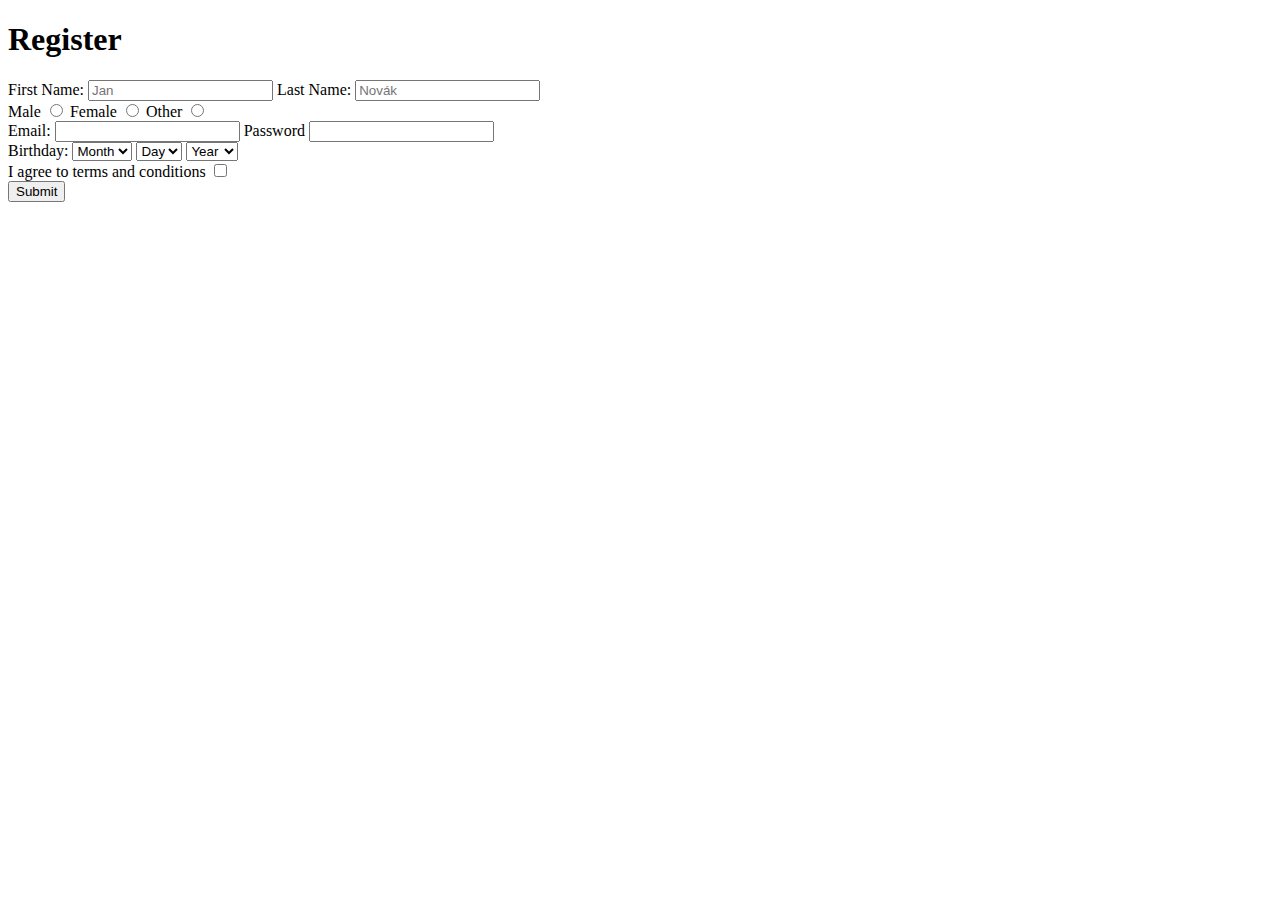
<file: index.html>
<!DOCTYPE html>
<meta charaset="UTF-8">
<html>
<head>
	<title>Form demo</title>
</head>
<body>
	<!--<h1>Rusty steele</h1>
	<p>Hi, I am dog. Woof!</p>
	<img src="maxresdefault.jpg">
	<h2>Some of my favorite places:</h2>
	<ul>
		<li>Beach</li>
		<li>The dog park</li>
		<li>The fire hydrant</li>
	</ul>

	Make sure to find me on <a href="http://www.google.com">Google</a>

<table border="1">
		<thead>

			<th>Image</th>
			<th>Name</th>
			<th>type</th>
			<th>Evolves into</th>
</thead>
<tbody>
		<tr>
			<td><img src="http://img4.wikia.nocookie.net/__cb20140328190757/pokemon/images/thumb/2/21/001Bulbasaur.png/200px-001Bulbasaur.png"></td>
			<td>Bulbasaur</td>
			<td>Grass/Poison</td>
			<td><a href="http://pokemon.wikia.com/wiki/">Ivysaur</a></td>
		</tr>
		<tr>
			<td><img src="http://img4.wikia.nocookie.net/__cb20140724195345/pokemon/images/thumb/7/73/004Charmander.png/200px-004Charmander.png"></td>
			<td>Charmander</td>
			<td>Fire</td>
			<td><a href="http://pokemon.wikia.com/wiki/Charmeleon ">Charmeleon</a></td>
		</tr>
		<tr>
			<td><img src="http://img1.wikia.nocookie.net/__cb20140328191525/pokemon/images/thumb/3/39/007Squirtle.png/200px-007Squirtle.png"></td>
			<td>Squirtle</td>
			<td>Water</td>
			<td><a href="http://pokemon.wikia.com/wiki/Wartortle">Wartortle</a></td>
		</tr>
</tbody>
	</table>

	<form action="http://www.wikipedia.com" method="GET">
		<label for="email">email:</label>
			<input id="email" type="email" name="email" placeholder="email" required>
		<label>
			Password:
		</label>
		    <input id="password" type="passpord" name="password" placeholder="password" required>

		<button>Submit</button>
	</form>-->
<h1>Register</h1>
<form>
<label for="FirstName">First Name:</label>
<input id="FirstName" type="text" name="Name" required placeholder="Jan">
<label for="LastName">Last Name:</label>
<input id="LastName" type="text" name="Name" required placeholder="Novák">
<div>
<LABEL for="Gender">Male</LABEL>
<input id="Gender" type="radio" name="Gender" required value="Male">
<LABEL for="Gender">Female</LABEL>
<input id="Gender" type="radio" name="Gender" required value="Female">
<LABEL for="Gender">Other</LABEL>
<input id="Gender" type="radio" name="Gender" required value="Other">
</div>
<div>
<LABEL for="email">Email:</LABEL>
<input id="email" type="email" name="Login" required>
<LABEL for="password">Password</LABEL>
<input id="password" type="password" name="Login" pattern=".{5,10}" required title="5 to 10 charcters" required>
</div>
<div>
<LABEL for="Birthday">Birthday:
<select id="Birthday" name="Month">
	<option>Month</option>
	<option>April</option>
	<option>May</option>
	<option>June</option>
</select>
<select id="Birthday" name="Day">
	<option>Day</option>
	<option>10</option>
	<option>25</option>
	<option>30</option>
</select>
<select name="year" id="Birthday">
	<option>Year</option>
	<option>1998</option>
	<option>1991</option>
	<option>2013</option>
</LABEL>
</select>
</div>
<LABEL for="terms">I agree to terms and conditions</LABEL>
<input id="terms" type="checkbox" name="terms" required>
<br/>
<button>Submit</button>
</form>
</body>
</html>
</file>
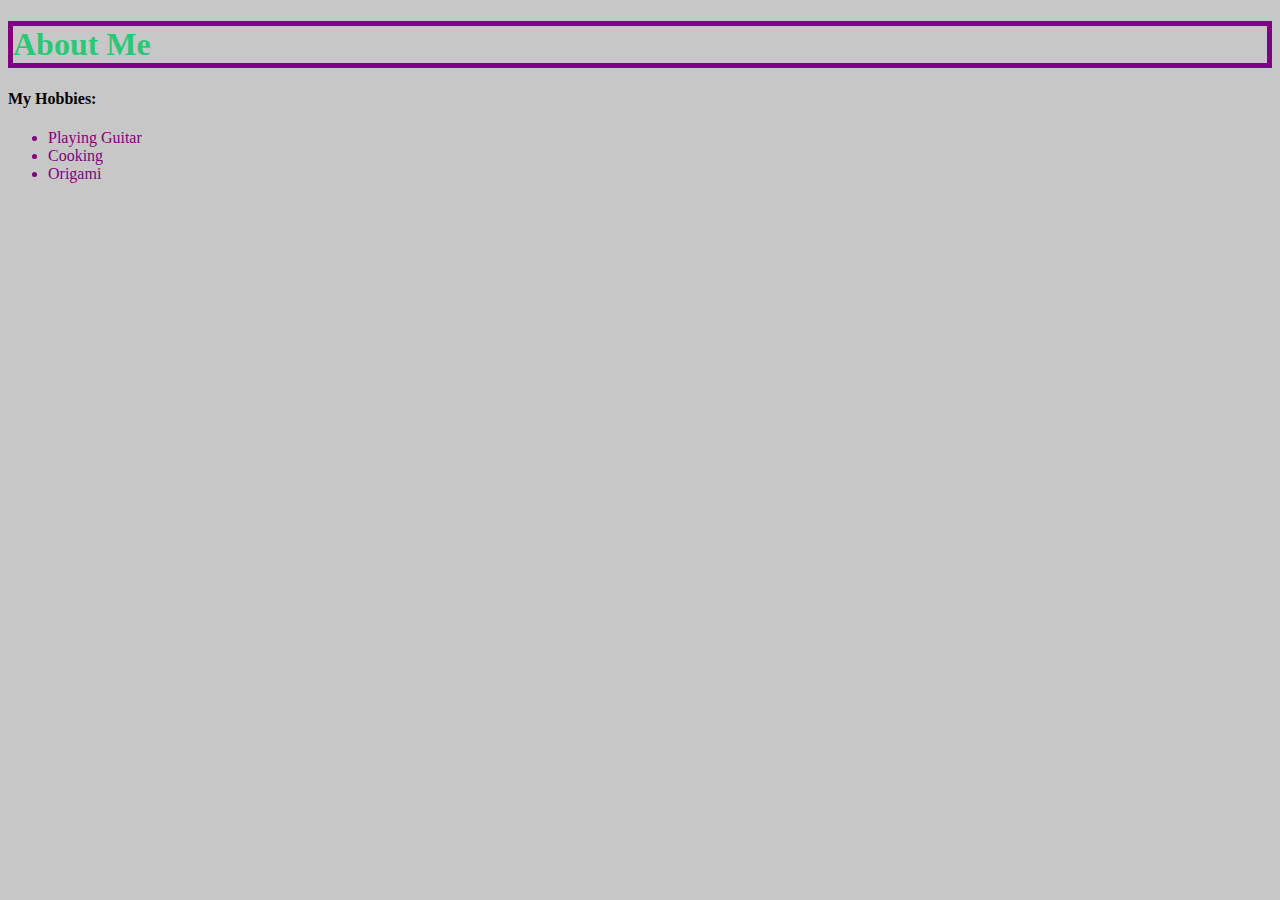
<file: aboutme.html>
<!DOCTYPE html>
<html>
<head>
	<title></title>
	<link rel="stylesheet" type="text/css" href="styles.css">

</head>
<body>
	<div><h1>About Me</h1></div>
<h4>My Hobbies:</h4>
<ul>
	<li>Playing Guitar</li>
	<li>Cooking</li>
	<li>Origami</li>
</ul>
</body>
</html>
</file>
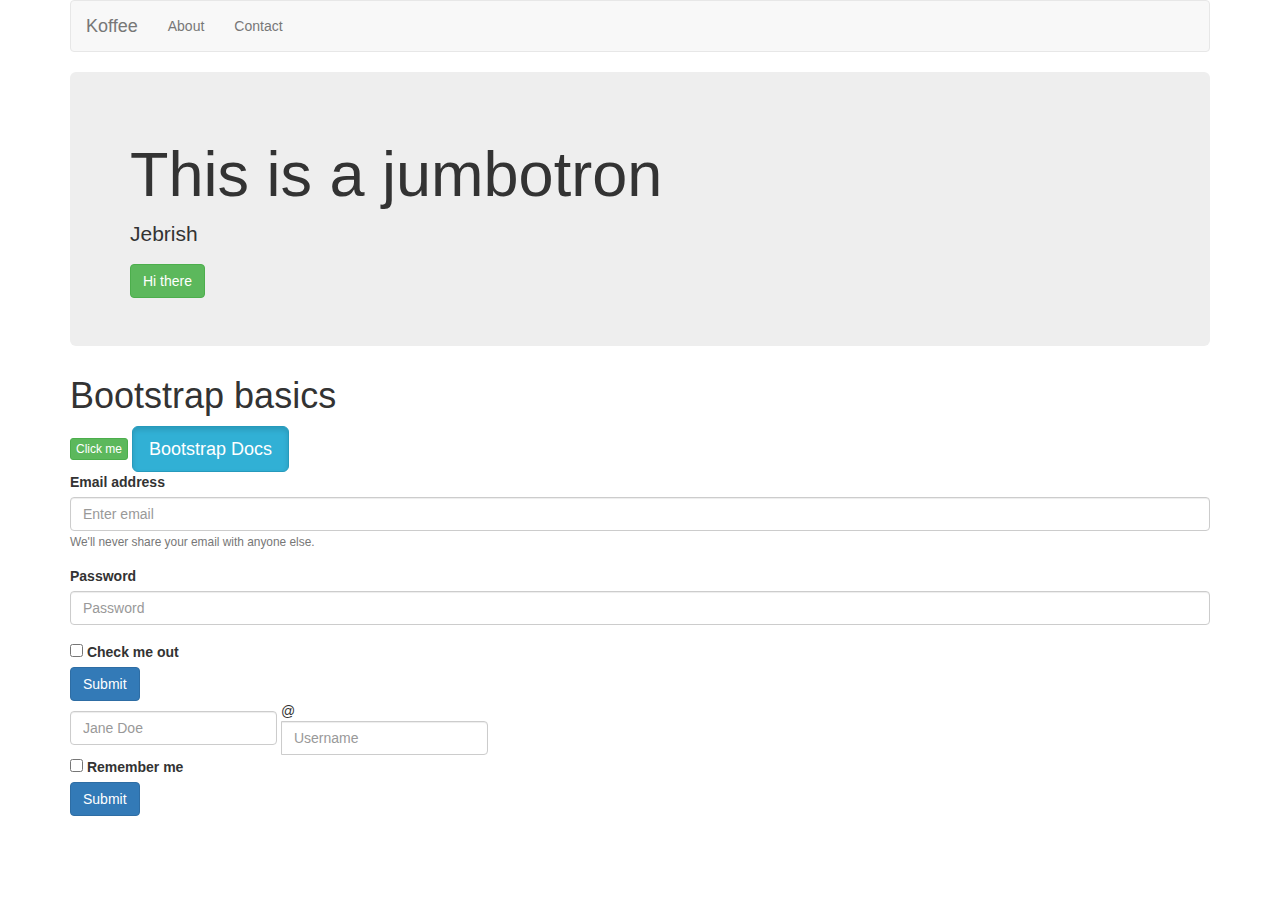
<file: basics.html>
<!DOCTYPE html>
<html>
<head>
	<title></title>
	<link rel="stylesheet" type="text/css" href="css\bootstrap.css">
</head>
<body>

<div class="container">
<nav class="navbar navbar-default">
  <div class="navbar-header">
    <a href="3" class="navbar-brand">Koffee</a>
  </div>
  <div class="nav navbar-nav">
    <li> <a href="4">About</a></li>
    <li> <a href="4">Contact</a></li>
  </div>
</nav>
<!--navbar-->
<div class="jumbotron">
	<H1>This is a jumbotron</H1>
	<p>Jebrish</p>
<button class="btn btn-success lg"> Hi there</button>
</div>
<h1>Bootstrap basics</h1>

<button class="btn btn-success btn-xs">Click me</button>
<a href="http://www.getbootstrap.com" class="btn btn-info btn-lg active">Bootstrap Docs</a>
<form>
  <div class="form-group">
    <label for="exampleInputEmail1">Email address</label>
    <input type="email" class="form-control" id="exampleInputEmail1" aria-describedby="emailHelp" placeholder="Enter email">
    <small id="emailHelp" class="form-text text-muted">We'll never share your email with anyone else.</small>
  </div>
  <div class="form-group">
    <label for="exampleInputPassword1">Password</label>
    <input type="password" class="form-control" id="exampleInputPassword1" placeholder="Password">
  </div>
  <div class="form-check">
    <input type="checkbox" class="form-check-input" id="exampleCheck1">
    <label class="form-check-label" for="exampleCheck1">Check me out</label>
  </div>
  <button type="submit" class="btn btn-primary">Submit</button>

</form>
<!--inline form-->
<form class="form-inline">
  <label class="sr-only" for="inlineFormInputName2">Name</label>
  <input type="text" class="form-control mb-2 mr-sm-2" id="inlineFormInputName2" placeholder="Jane Doe">

  <label class="sr-only" for="inlineFormInputGroupUsername2">Username</label>
  <div class="input-group mb-2 mr-sm-2">
    <div class="input-group-prepend">
      <div class="input-group-text">@</div>
    </div>
    <input type="text" class="form-control" id="inlineFormInputGroupUsername2" placeholder="Username">
  </div>

  <div class="form-check mb-2 mr-sm-2">
    <input class="form-check-input" type="checkbox" id="inlineFormCheck">
    <label class="form-check-label" for="inlineFormCheck">
      Remember me
    </label>
  </div>

  <button type="submit" class="btn btn-primary mb-2">Submit</button>
</form>
</div>
</body>
</html>
</file>
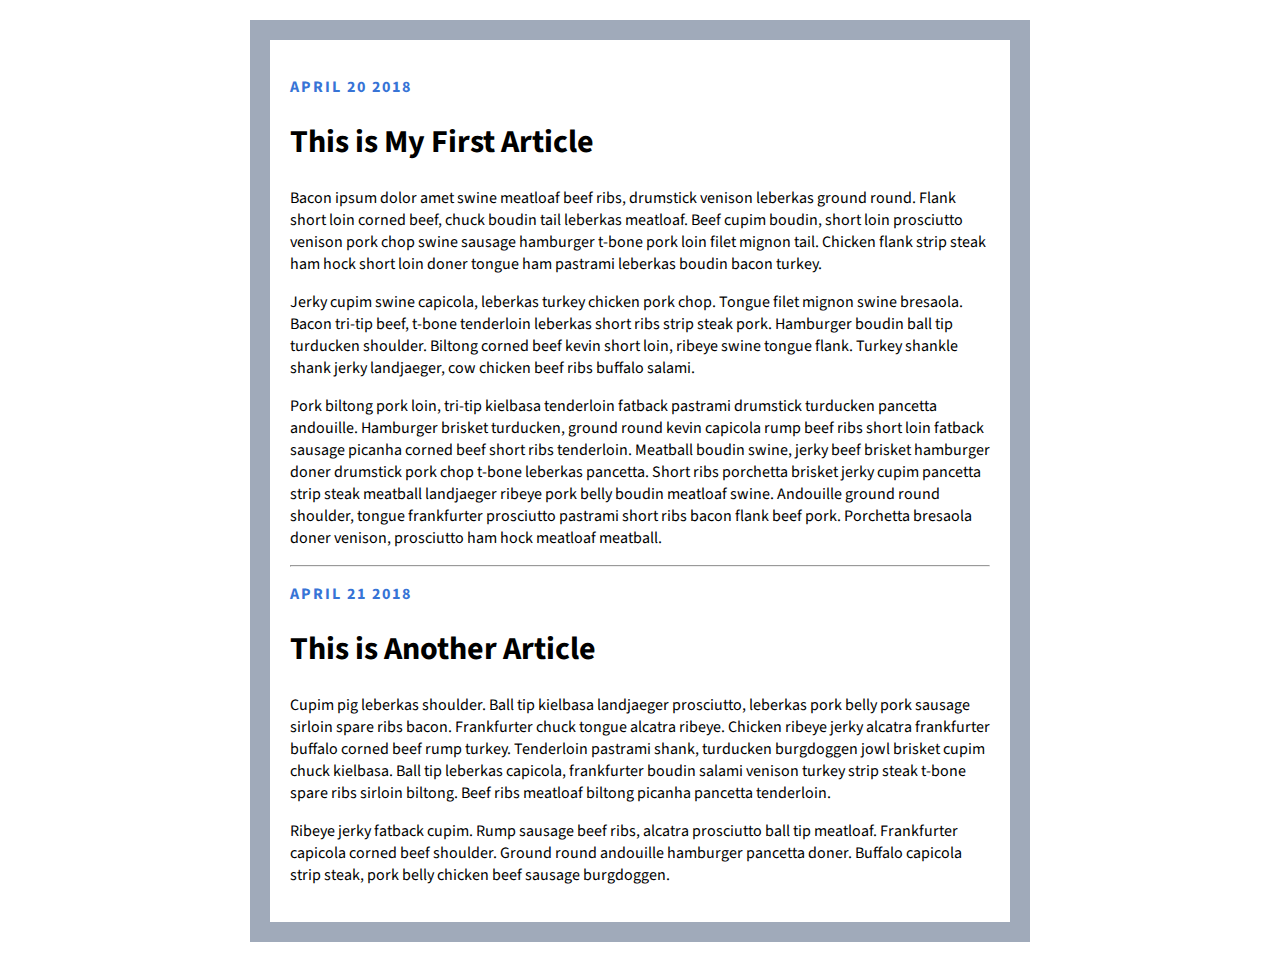
<file: blog.html>
<!DOCTYPE html>
<html>
<head>
	<title>My Blog</title>
	<link rel="stylesheet" type="text/css" href="blog.css">
	<link href="https://fonts.googleapis.com/css?family=Source+Sans+Pro:400,700,900" rel="stylesheet">
</head>
<body>
<p class="date">April 20 2018</p>
<h1>This is My First Article</h1>

<p class="firstParagraph">Bacon ipsum dolor amet swine meatloaf beef ribs, drumstick venison leberkas ground round. Flank short loin corned beef, chuck boudin tail leberkas meatloaf. Beef cupim boudin, short loin prosciutto venison pork chop swine sausage hamburger t-bone pork loin filet mignon tail. Chicken flank strip steak ham hock short loin doner tongue ham pastrami leberkas boudin bacon turkey.</p>
<p>Jerky cupim swine capicola, leberkas turkey chicken pork chop. Tongue filet mignon swine bresaola. Bacon tri-tip beef, t-bone tenderloin leberkas short ribs strip steak pork. Hamburger boudin ball tip turducken shoulder. Biltong corned beef kevin short loin, ribeye swine tongue flank. Turkey shankle shank jerky landjaeger, cow chicken beef ribs buffalo salami.</p>
<p>Pork biltong pork loin, tri-tip kielbasa tenderloin fatback pastrami drumstick turducken pancetta andouille. Hamburger brisket turducken, ground round kevin capicola rump beef ribs short loin fatback sausage picanha corned beef short ribs tenderloin. Meatball boudin swine, jerky beef brisket hamburger doner drumstick pork chop t-bone leberkas pancetta. Short ribs porchetta brisket jerky cupim pancetta strip steak meatball landjaeger ribeye pork belly boudin meatloaf swine. Andouille ground round shoulder, tongue frankfurter prosciutto pastrami short ribs bacon flank beef pork. Porchetta bresaola doner venison, prosciutto ham hock meatloaf meatball.</p>
<hr>
<p class="date">April 21 2018</p>
<h1>This is Another Article</h1>

<p class="firstParagraph">Cupim pig leberkas shoulder. Ball tip kielbasa landjaeger prosciutto, leberkas pork belly pork sausage sirloin spare ribs bacon. Frankfurter chuck tongue alcatra ribeye. Chicken ribeye jerky alcatra frankfurter buffalo corned beef rump turkey. Tenderloin pastrami shank, turducken burgdoggen jowl brisket cupim chuck kielbasa. Ball tip leberkas capicola, frankfurter boudin salami venison turkey strip steak t-bone spare ribs sirloin biltong. Beef ribs meatloaf biltong picanha pancetta tenderloin.</p>
<p>Ribeye jerky fatback cupim. Rump sausage beef ribs, alcatra prosciutto ball tip meatloaf. Frankfurter capicola corned beef shoulder. Ground round andouille hamburger pancetta doner. Buffalo capicola strip steak, pork belly chicken beef sausage burgdoggen.</p>
</body>
</html>
</file>
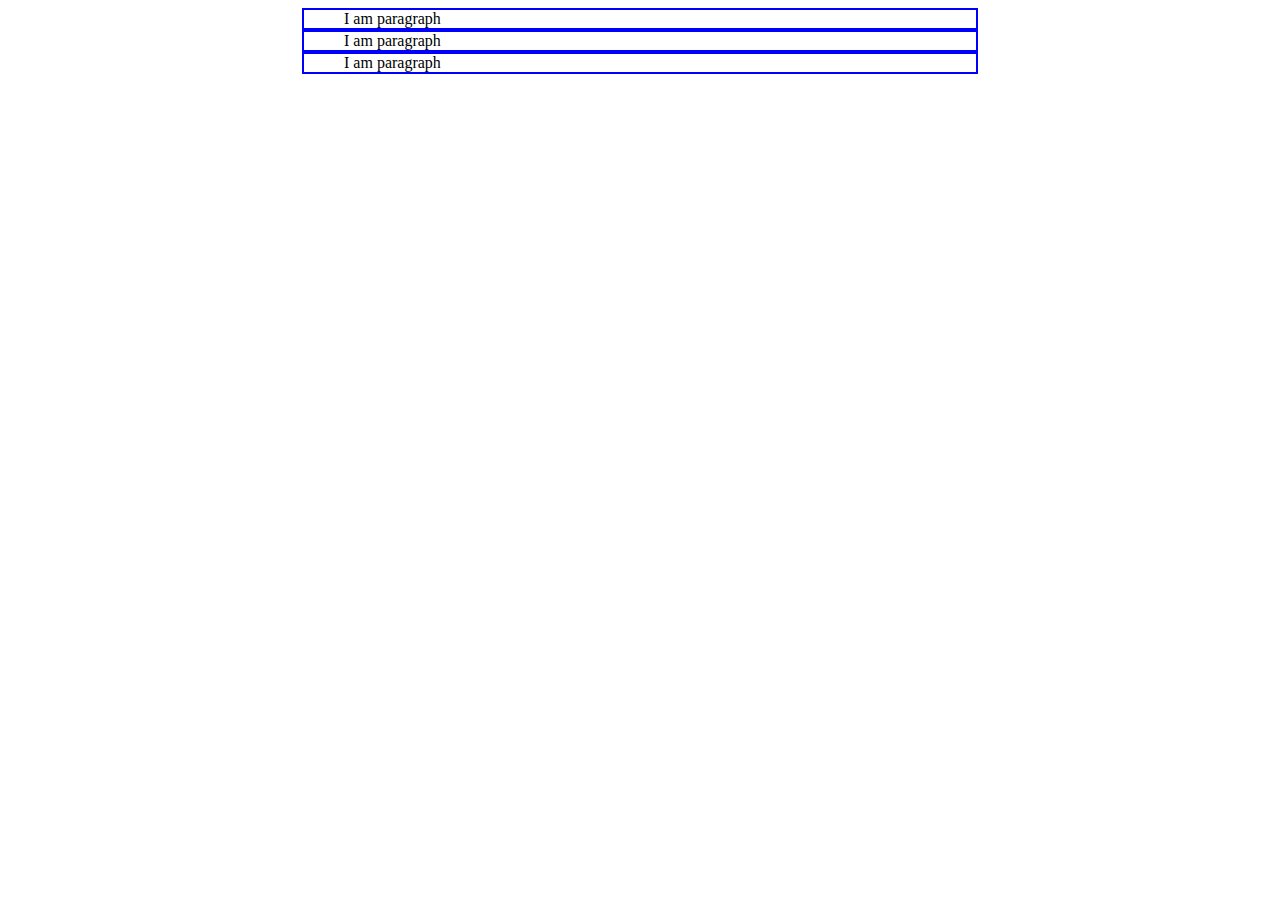
<file: box_model.html>
<!DOCTYPE html>
<html>
<head>
	<title>Box model excercise</title>
	<link rel="stylesheet" type="text/css" href="box_model.css">
</head>
<body>
	<p>I am paragraph</p>
	<p>I am paragraph</p>
	<p>I am paragraph</p>

</body>
</html>
</file>
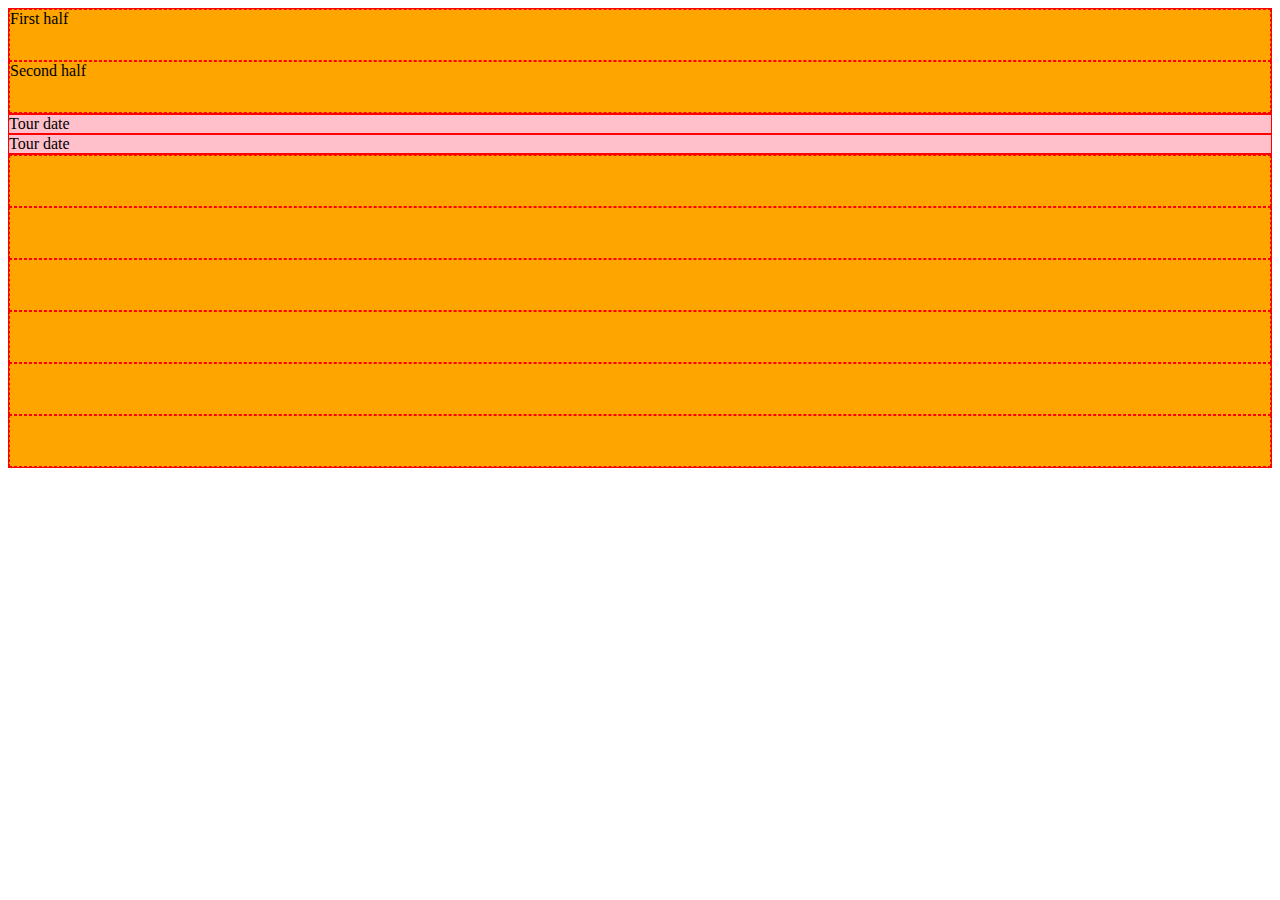
<file: grid_system.html>
<!DOCTYPE html>
<html>
<head>
	<title>Grid system</title>
	<link rel="stylesheet" type="text/css" href="c:/Web_development/css/bootstrap.css">
	<script
  src="http://code.jquery.com/jquery-3.3.1.js"
  integrity="sha256-2Kok7MbOyxpgUVvAk/HJ2jigOSYS2auK4Pfzbm7uH60="
  crossorigin="anonymous">
  	</script>
<script src="https://maxcdn.bootstrapcdn.com/bootstrap/3.3.7/js/bootstrap.min.js" integrity="sha384-Tc5IQib027qvyjSMfHjOMaLkfuWVxZxUPnCJA7l2mCWNIpG9mGCD8wGNIcPD7Txa" crossorigin="anonymous"></script>
<style type="text/css">
	
	.pink{
		background-color: pink;
		border:solid 1px red;
	}
	.orange{
		background-color: orange;
		border:dashed 1px red;
		height: 50px
	}
</style>
</head>
<body>
<div class="container">
	<div class="row">
		<div class="col-md-3 col-sm-6 pink">
			<div class="row">
			<div class="col-lg-6 orange">First half</div>
			<div class="col-lg-6 orange">Second half</div>
			</div>
		</div>
		<div class="col-md-3 col-sm-6 pink">Tour date</div>
		<div class="col-md-3 col-sm-6 pink">Tour date</div>
		<div class="col-md-3 col-sm-6 pink"><div class="row">
		<div class="col-lg-2 orange"></div>
		<div class="col-lg-2 orange"></div>
		<div class="col-lg-2 orange"></div>
		<div class="col-lg-2 orange"></div>
		<div class="col-lg-2 orange"></div>
		<div class="col-lg-2 orange"></div>

		</div>
	</div>
	</div>
</div>
</body>
</html>
</file>
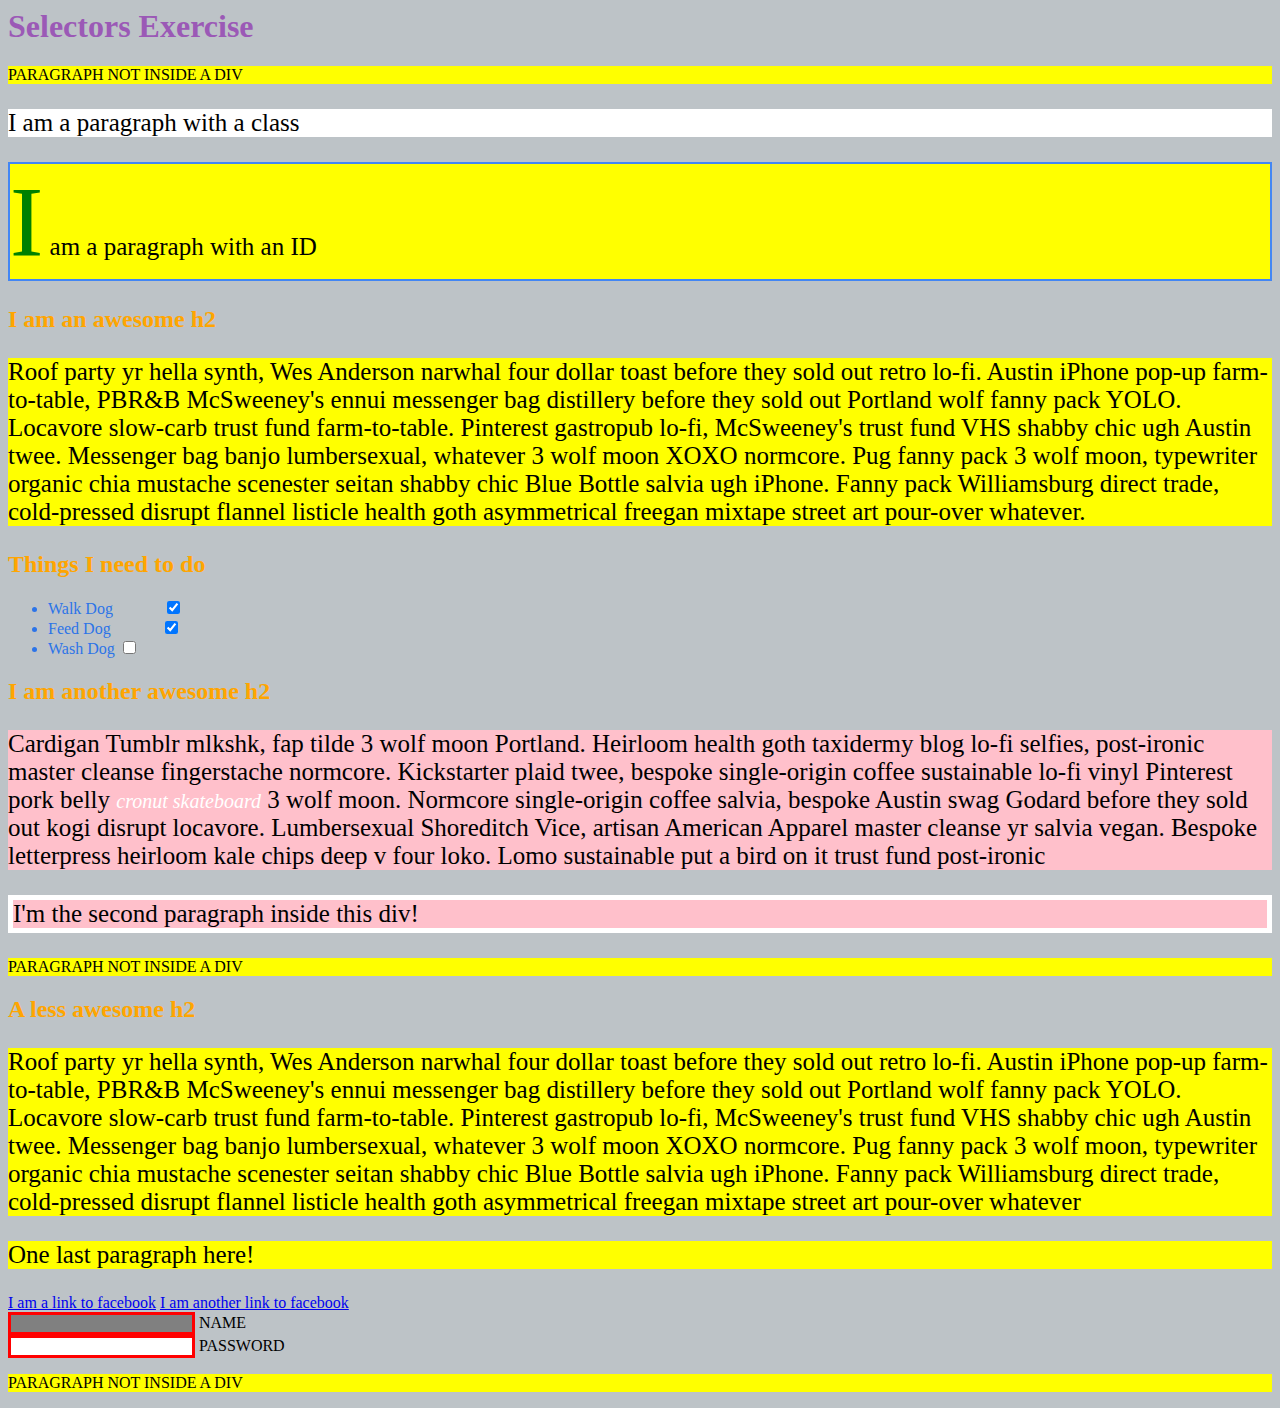
<file: selectorsExercise.html>
<html>
<head>
  <meta charset="UTF-8">
  <title>Selectors Exercise</title>
  <link rel="stylesheet" type="text/css" href="selectors.css">
</head>
<body>
  <h1>Selectors Exercise</h1>

<p>PARAGRAPH NOT INSIDE A DIV</p>

<div>
  <p class="hello">I am a paragraph with a class</p>
  <p id="special">I am a paragraph with an ID</p>

  <h2>I am an awesome h2</h2>
  
  
  <p>Roof party yr hella synth, Wes Anderson narwhal four dollar toast before they sold out retro lo-fi. Austin iPhone pop-up farm-to-table, PBR&B McSweeney's ennui messenger bag distillery before they sold out Portland wolf fanny pack YOLO. Locavore slow-carb trust fund farm-to-table. Pinterest gastropub lo-fi, McSweeney's trust fund VHS shabby chic ugh Austin twee. Messenger bag banjo lumbersexual, whatever 3 wolf moon XOXO normcore. Pug fanny pack 3 wolf moon, typewriter organic chia mustache scenester seitan shabby chic Blue Bottle salvia ugh iPhone. Fanny pack Williamsburg direct trade, cold-pressed disrupt flannel listicle health goth asymmetrical freegan mixtape street art pour-over whatever.</p>

</div>

<div>
  <h2>Things I need to do</h2>

  <ul>
    <li>Walk Dog <input type="checkbox" checked> </li>
    <li>Feed Dog <input type="checkbox" checked> </li>
    <li>Wash Dog <input type="checkbox"></li>
  </ul>
</div>

<div>
  <h2>I am another awesome h2</h2>

  <p>Cardigan Tumblr mlkshk, fap tilde 3 wolf moon Portland. Heirloom health goth taxidermy blog lo-fi selfies, post-ironic master cleanse fingerstache normcore. Kickstarter plaid twee, bespoke single-origin coffee sustainable lo-fi vinyl Pinterest pork belly <em>cronut skateboard</em> 3 wolf moon. Normcore single-origin coffee salvia, bespoke Austin swag Godard before they sold out kogi disrupt locavore. Lumbersexual Shoreditch Vice, artisan American Apparel master cleanse yr salvia vegan. Bespoke letterpress heirloom kale chips deep v four loko. Lomo sustainable put a bird on it trust fund post-ironic</p>

  <p>I'm the second paragraph inside this div!</p>
</div>

<p>PARAGRAPH NOT INSIDE A DIV</p>


<div>
  <h2>A less awesome h2</h2>

  <p>Roof party yr hella synth, Wes Anderson narwhal four dollar toast before they sold out retro lo-fi. Austin iPhone pop-up farm-to-table, PBR&B McSweeney's ennui messenger bag distillery before they sold out Portland wolf fanny pack YOLO. Locavore slow-carb trust fund farm-to-table. Pinterest gastropub lo-fi, McSweeney's trust fund VHS shabby chic ugh Austin twee. Messenger bag banjo lumbersexual, whatever 3 wolf moon XOXO normcore. Pug fanny pack 3 wolf moon, typewriter organic chia mustache scenester seitan shabby chic Blue Bottle salvia ugh iPhone. Fanny pack Williamsburg direct trade, cold-pressed disrupt flannel listicle health goth asymmetrical freegan mixtape street art pour-over whatever</p>

  <p>One last paragraph here!</p>

  <a href="http://www.facebook.com">I am a link to facebook</a>
  <a href="http://www.facebook.com">I am another link to facebook</a>
  <br>

  <input type="text" name="name" /><label> Name</label><br/>
  <input type="password" name="password" /><label> Password</label><br/>

</div>

<p>PARAGRAPH NOT INSIDE A DIV</p>

</body>
</html>
</file>
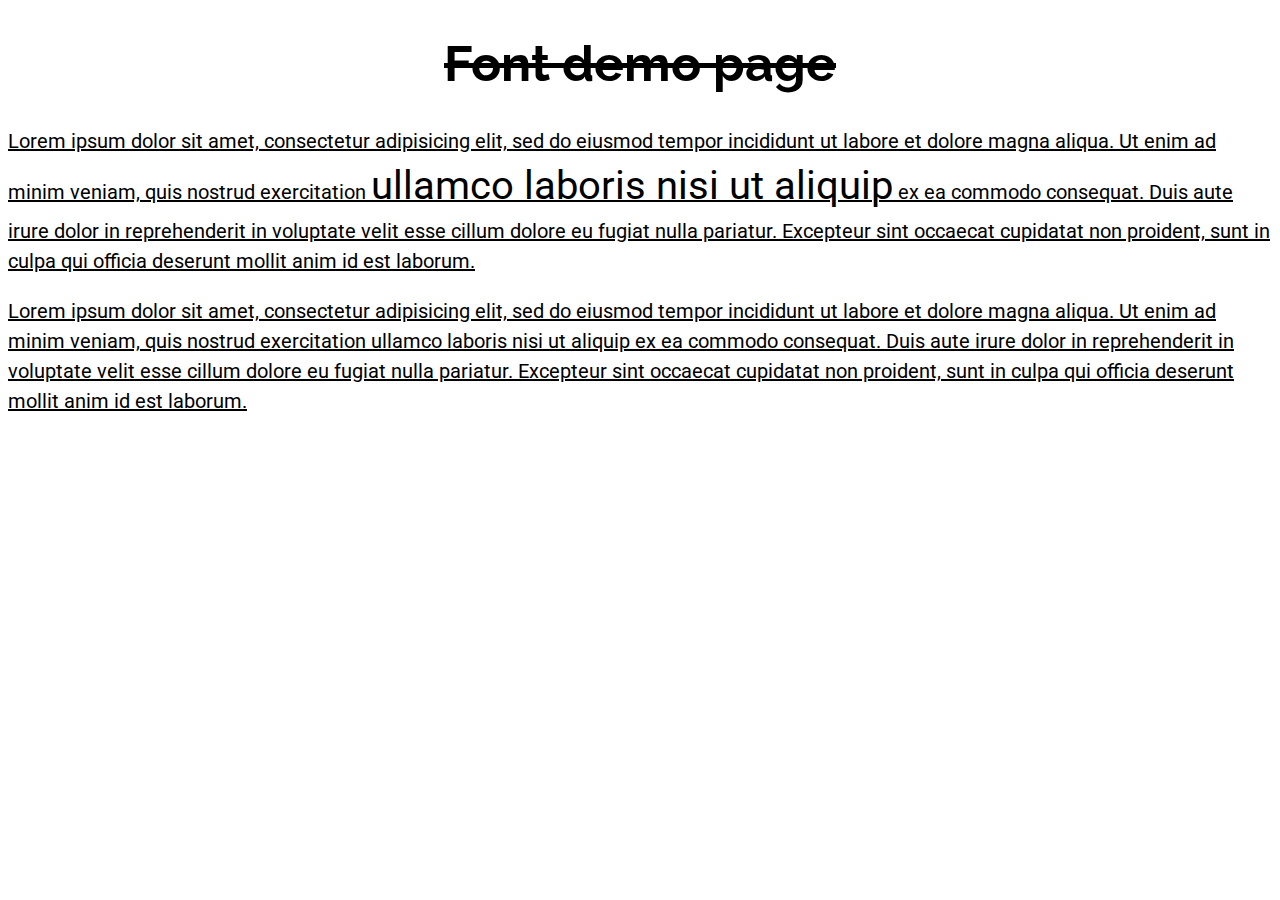
<file: text_styling.html>
<!DOCTYPE html>
<html>
<head>
	<title>
 Font styling
	</title>
	<link rel="stylesheet" type="text/css" href="text_stylin.css">
	<link href="https://fonts.googleapis.com/css?family=Raleway|Roboto" rel="stylesheet">
</head>
<body>
	<h1>
		Font demo page
	</h1>
	<p>
	Lorem ipsum dolor sit amet, consectetur adipisicing elit, sed do eiusmod
	tempor incididunt ut labore et dolore magna aliqua. Ut enim ad minim veniam,
	quis nostrud exercitation <span>ullamco laboris nisi ut aliquip</span> ex ea commodo
	consequat. Duis aute irure dolor in reprehenderit in voluptate velit esse
	cillum dolore eu fugiat nulla pariatur. Excepteur sint occaecat cupidatat non
	proident, sunt in culpa qui officia deserunt mollit anim id est laborum.
</p>
<p>
Lorem ipsum dolor sit amet, consectetur adipisicing elit, sed do eiusmod
tempor incididunt ut labore et dolore magna aliqua. Ut enim ad minim veniam,
quis nostrud exercitation ullamco laboris nisi ut aliquip ex ea commodo
consequat. Duis aute irure dolor in reprehenderit in voluptate velit esse
cillum dolore eu fugiat nulla pariatur. Excepteur sint occaecat cupidatat non
proident, sunt in culpa qui officia deserunt mollit anim id est laborum.
</p>
</body>
</html>
</file>
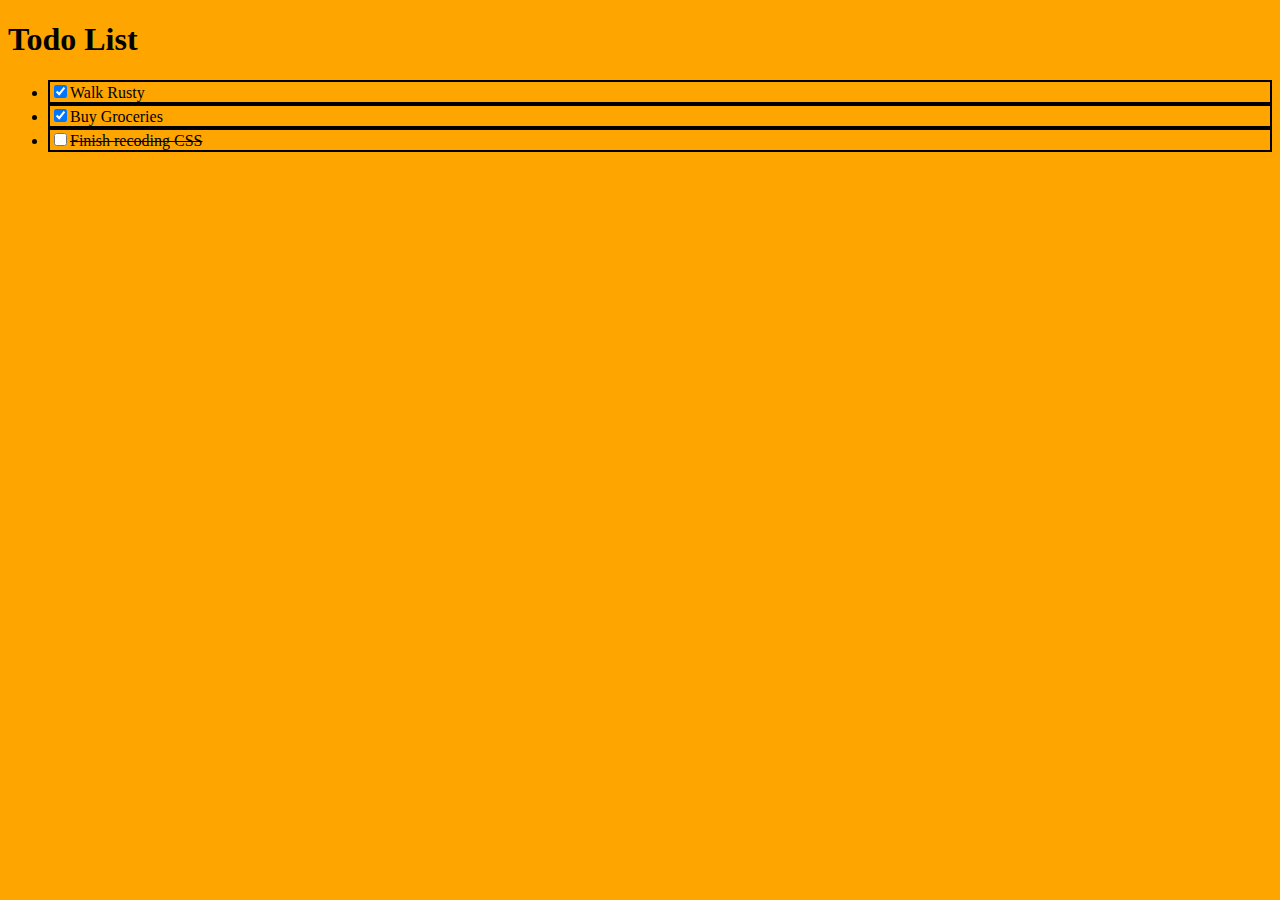
<file: todolist.html>
<!DOCTYPE html>
<html>
<head>
	<title>Todo List</title>
	<link rel="stylesheet" type="text/css" href="todos.css">
</head>
<body>

	<h1>Todo List</h1>
<ul>
	
	<li><input type="checkbox" checked>Walk Rusty</li>
	<li><input type="checkbox" checked>Buy Groceries</li>
	<li class="completed"><input type="checkbox">Finish recoding CSS</li>
</ul>
</body>
</html>
</file>
<file: styles.css>
li{
color: Purple;
}

div{

	background: #C7C7C7;
}

body{
background: #C7C7C7;
/*background:url("wood-grain-texture-black-and-white.jpg");
background-repeat: no-repeat;
background-size: */ 

}

h1{

	color: rgba(0,200,100, 0.8);
	border-color: purple;
	border-width: 5px;
	border-style:solid;
}
</file>
<file: blog.css>
body{
	max-width: 700px;
	width:80%;
	border:20px solid #a0aaba;
	padding:20px;
	font-family: Source Sans Pro;
	font-weight: 400;
	margin:20px auto;
}
}
.firstParagraph{
border-left: 5px solid #3774d6;
padding-left: 10px;

}
.date{

	color: #3774d6;
	text-transform: uppercase;
	font-weight: 700;
	letter-spacing: 2px;

h1 {
	font-weight: 900;
}
hr { 
    display: block;
    margin-top: 0.5em;
    margin-bottom: 0.5em;
    margin-left: auto;
    margin-right: auto;
    border-style: inset;
    border-width: 1px;
}
</file>
<file: box_model.css>
p{

	border: 2px solid blue;
	width: 50%;
	padding-left: 40px;
	margin: 0 auto;

}
</file>
<file: selectors.css>
/* Style the HTML elements according to the following instructions. 
DO NOT ALTER THE EXISTING HTML TO DO THIS.  WRITE ONLY CSS!

/* Give the <body> element a background of #bdc3c7*/
body{

	background-color: #bdc3c7;
}

/* Make the <h1> element #9b59b6*/

h1{
	color:#9b59b6;
}


/* Make all <h2> elements orange */
h2{

	color:orange;
}

/* Make all <li> elements blue(pick your own hexadecimal blue)*/ 

li{
color: #2c74e8;

}
/*Change the background on every paragraph to be yellow*/
p{
	background-color: yellow;
}

/*Make all inputs have a 3px red border*/

input{
	border: 3px solid red;
}
/* Give everything with the class 'hello' a white background*/
.hello{

	background-color: white;
}


/* Give the element with id 'special' a 2px solid blue border(pick your own rgb blue)*/
#special{

	border: 2px solid rgb(66, 134, 244);
}


/*Make all the <p>'s that are nested inside of divs 25px font(font-size: 25px)*/
 div p{

 	font-size: 25px;
 }

/*Make only inputs with type 'text' have a gray background*/
input[type="text"]{

	background-color: gray;
}


/* Give both <p>'s inside the 3rd <div> a pink background*/

div:nth-of-type(3) p {
	background-color: pink;
}
/* Give the 2nd <p> inside the 3rd <div> a 5px white border*/
div:nth-of-type(3) p:nth-of-type(2){
	border: 5px solid white;
}

/* Make the <em> in the 3rd <div> element white and 20px font(font-size:20px)*/
div:nth-of-type(3) em{

	font-size: 20px;
	color: white;
}


/*BONUS CHALLENGES*/
/*You may need to research some other selectors and properties*/

/*Make all "checked" checkboxes have a left margin of 50px(margin-left: 50px)*/
input:checked{
	margin-left: 50px;
}

/* Make the <label> elements all UPPERCASE without changing the HTML(definitely look this one up*/
label{text-transform: uppercase;}

/*Make the first letter of the element with id 'special' green and 100px font size(font-size: 100)*/
#special:first-letter{
color: green;
font-size: 100px;

}


/*Make the <h1> element's color change to blue when hovered over */
h1:hover{

color:blue;
}

/*Make the <a> element's that have been visited gray */
a:visited{
	color:gray;
}
</file>
<file: text_stylin.css>
p{
font-family: "Roboto";
font-size: 2.0em;
font-weight: normal;
line-height: 1.5;
text-align: left;
text-decoration: underline;
}

h1{
	font-family: raleway;
	font-size: 5.0em;
	text-align: center;
	text-decoration: line-through;
}
span{
	font-size:2.0em;
}
body{
	font-size:10px;
}
</file>
<file: todos.css>
body{

	background-color: orange;
}

li{ /*For just all li*/

	border: 2px solid black;
}

#special{ /*For just one element*/

	color: yellow;
}

.completed{/*For as many elements as we want*/

	text-decoration: line-through;
}
</file>
